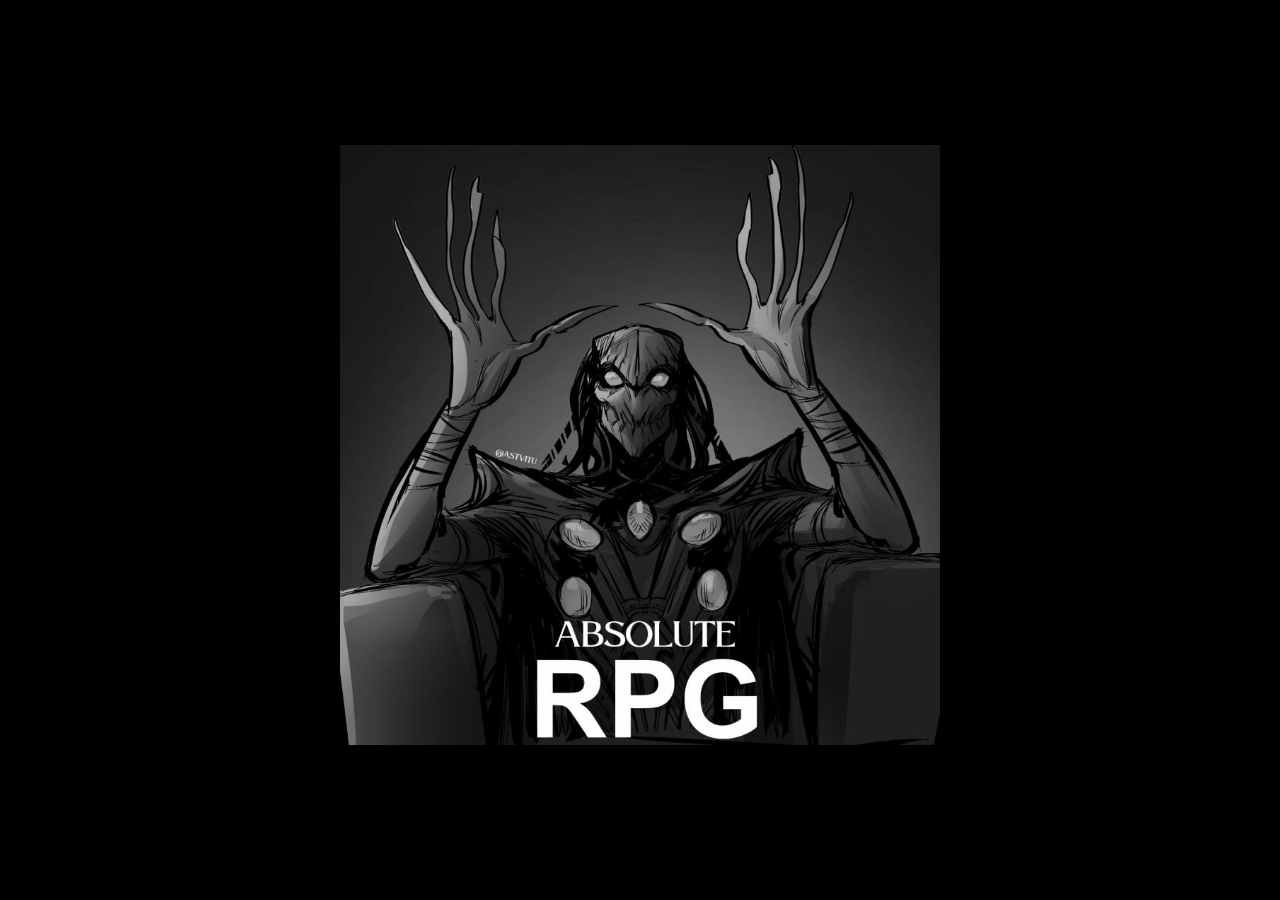
<file: index.html>
<!DOCTYPE html>
<html lang="pt-BR">
    
	<head>
        
        <meta charset="UTF-8">
        <link rel="stylesheet" type="text/css" href="css/style.css">
        <title>Ordo Sancti Tricorddium</title>
        
    </head>
            
    <body>
        
        <h1>
            
            Seja bem vindo a <br>
            Ordo Sancti Tricorddium
            
        </h1>
        
        <div id="loading">
            <img src="img/absolute_RPG.jpg" alt="carregando">
        </div>

        <div class="card">
            
            <div class="card">
                <img src="img/Equipe.jpeg" alt="voltar" class"img">
            </div>
            
            <a href="paginas/Francisco.html" class="botao">Francisco</a>
            &nbsp;&nbsp;&nbsp;&nbsp;&nbsp;&nbsp;&nbsp;&nbsp;
            <a href="paginas/Iolanda.html" class="botao">Iolanda</a>
            &nbsp;&nbsp;&nbsp;&nbsp;&nbsp;&nbsp;&nbsp;&nbsp;
            <a href="paginas/Vitor.html" class="botao">Vitor</a>
            &nbsp;&nbsp;&nbsp;&nbsp;&nbsp;&nbsp;&nbsp;&nbsp;
            <a href="paginas/Bernado.html" class="botao">Bernado</a>
            
        </div>
        
        <footer>
            <img src="img/rodape.gif" class="gif">
            <p>© 2026 - Davi Victor</p>
        </footer>
        
        <a href="paginas/secreta.html">
            <img src="img/Easter_Egg_Hunt_Icon.webp" class="easter-egg" id="egg">
        </a>
        
        <script src="assets/js/scripts.js"></script>
        
    </body>

        
</html>
</file>
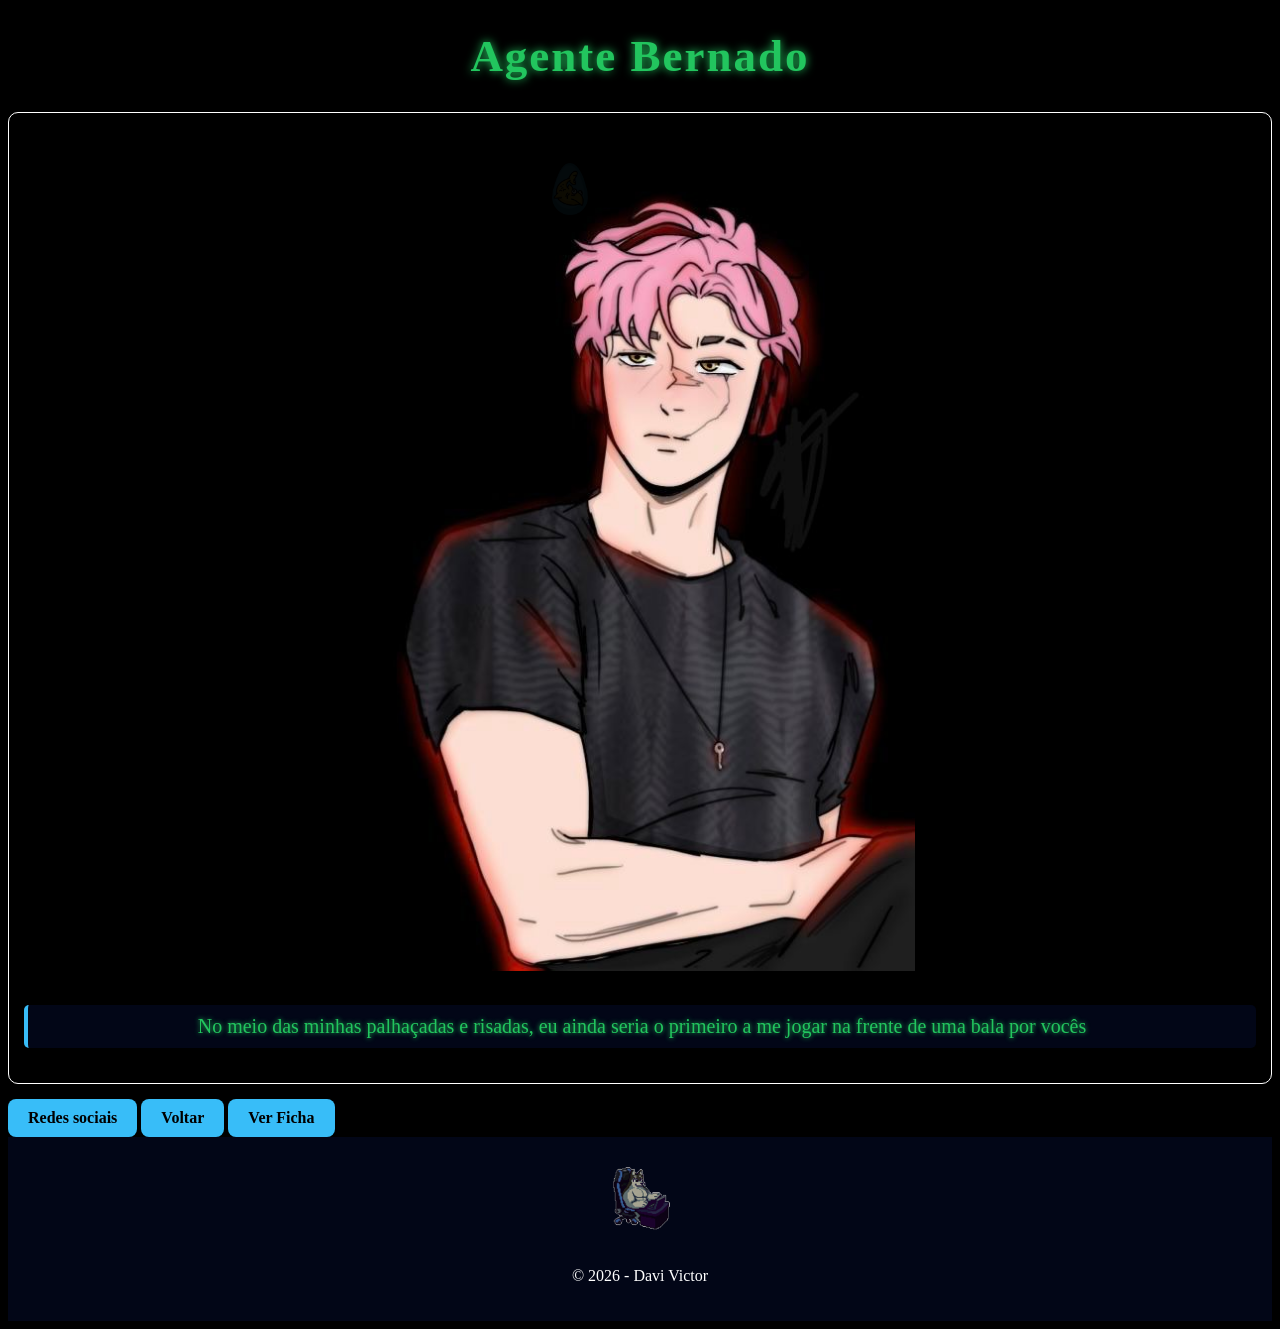
<file: paginas/Bernado.html>
<!DOCTYPE html>
<html lang="pt-BR">
    
	<head>
        
        <meta charset="UTF-8">
        <link rel="stylesheet" type="text/css" href="../css/style.css">
		<title>Bernado</title>
        
        <link href="https://fonts.googleapis.com/css2?family=Inter:wght@400;600&display=swap" rel="stylesheet">

        
	</head>
    
	<body>
        
        <!--pRIMEIRA PARTE-->
        <h1>Agente Bernado</h1>
        
        <div class="card">
            <img src="../img/Bernado.jpeg" alt="voltar" class="img">
            <p class="medio verde caixa-texto">No meio das minhas palhaçadas e risadas, eu ainda seria o primeiro a me jogar na frente de uma bala por vocês</p>
        </div>
        
        <a href="https://www.instagram.com/be_montes_?igsh=MWx1dGUyenZwcGVkdA==" class="botao">Redes sociais</a>
        <a href="../index.html" class="botao">Voltar</a>
        
        <!--Botao da ficha-->
        <button onclick="toggleFicha()" class="botao">Ver Ficha</button>
        
        <div id="ficha" class="ficha" style="display: none;">
            <h2>Ficha do Personagem</h2>
            <p>Força: 3</p>
            <p>Agilidade: 2</p>
            <p>Intelecto: 3</p>
            <p>Vigor: 2</p>
            <p>Presença: 1</p>
        </div>
        
        
        <footer>
            <img src="../img/rodape.gif" class="gif">
            <p>© 2026 - Davi Victor</p>
        </footer>
        
        <a href="secreta3.html">
            <img src="../img/Easter_Egg_Hunt_2026_Egg_8.webp" class="easter-egg" id="egg">
        </a>
        
        <script src="../assets/js/scripts.js"></script>
        
	</body>
    
</html>
</file>
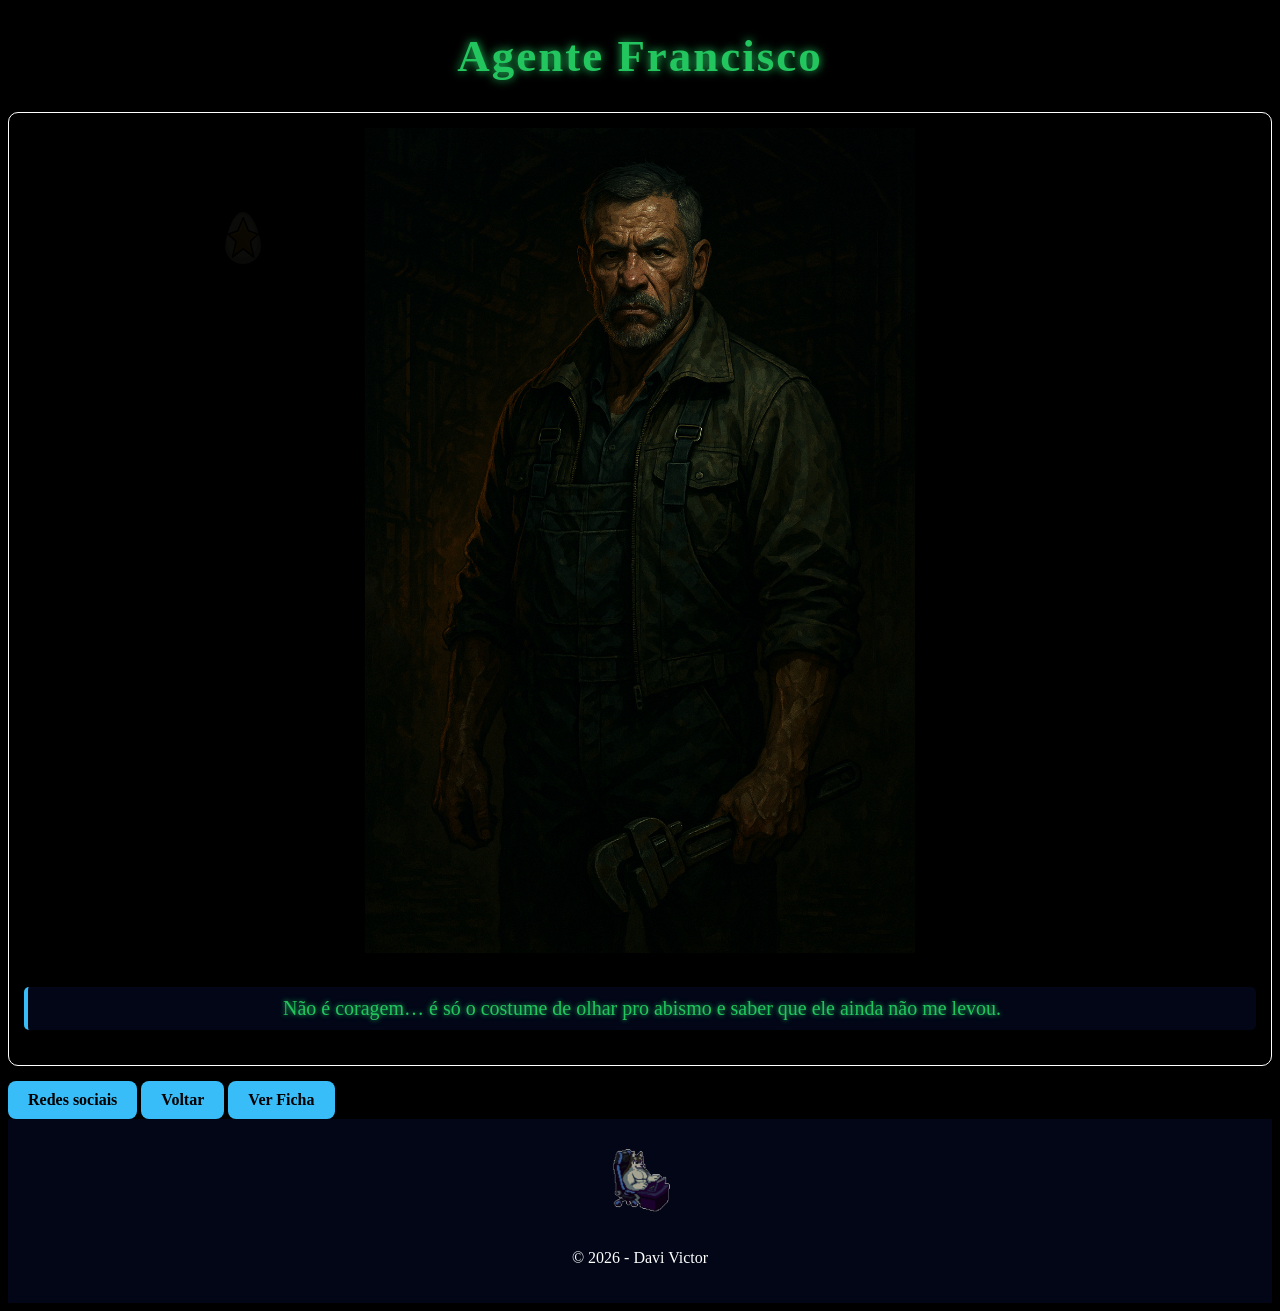
<file: paginas/Francisco.html>
<!DOCTYPE html>
<html lang="pt-BR">
    
	<head>
        
        <meta charset="UTF-8">
        <link rel="stylesheet" type="text/css" href="../css/style.css">
		<title>Francisco</title>
        
        <link href="https://fonts.googleapis.com/css2?family=Inter:wght@400;600&display=swap" rel="stylesheet">
        
	</head>
    
	<body>
        
        <!--pRIMEIRA PARTE-->
        <h1>Agente Francisco</h1>
        
        <!--Imagem e estilo-->
        <div class="card">
            <img src="../img/Francisco.png" alt="voltar" class="img">
            <p class="medio verde caixa-texto">Não é coragem… é só o costume de olhar pro abismo e saber que ele ainda não me levou.</p>
        </div>
        
        <!--Botao voltar e instagram-->
        <a href="https://www.instagram.com/francisco17588/" class="botao">Redes sociais</a>
        <a href="../index.html" class="botao">Voltar</a>
        
        <!--Botao da ficha-->
        <button onclick="toggleFicha()" class="botao">Ver Ficha</button>

        <div id="ficha" class="ficha" style="display: none;">
            <h2>Ficha do Personagem</h2>
            <p>Força: 3</p>
            <p>Agilidade: 2</p>
            <p>Intelecto: 2</p>
            <p>Vigor: 1</p>
            <p>Presença: 2</p>
        </div>
        
        <!--rodape-->
        <footer>
            <img src="../img/rodape.gif" class="gif">
            <p>© 2026 - Davi Victor</p>
        </footer>
        
        <!--Easter Egg-->
        <a href="secreta0.html">
            <img src="../img/Easter_Egg_Hunt_2026_Egg_2.webp" class="easter-egg" id="egg">
        </a>
        
        <!--chama scrips-->
        <script src="../assets/js/scripts.js"></script>
        
	</body>
    
</html>
</file>
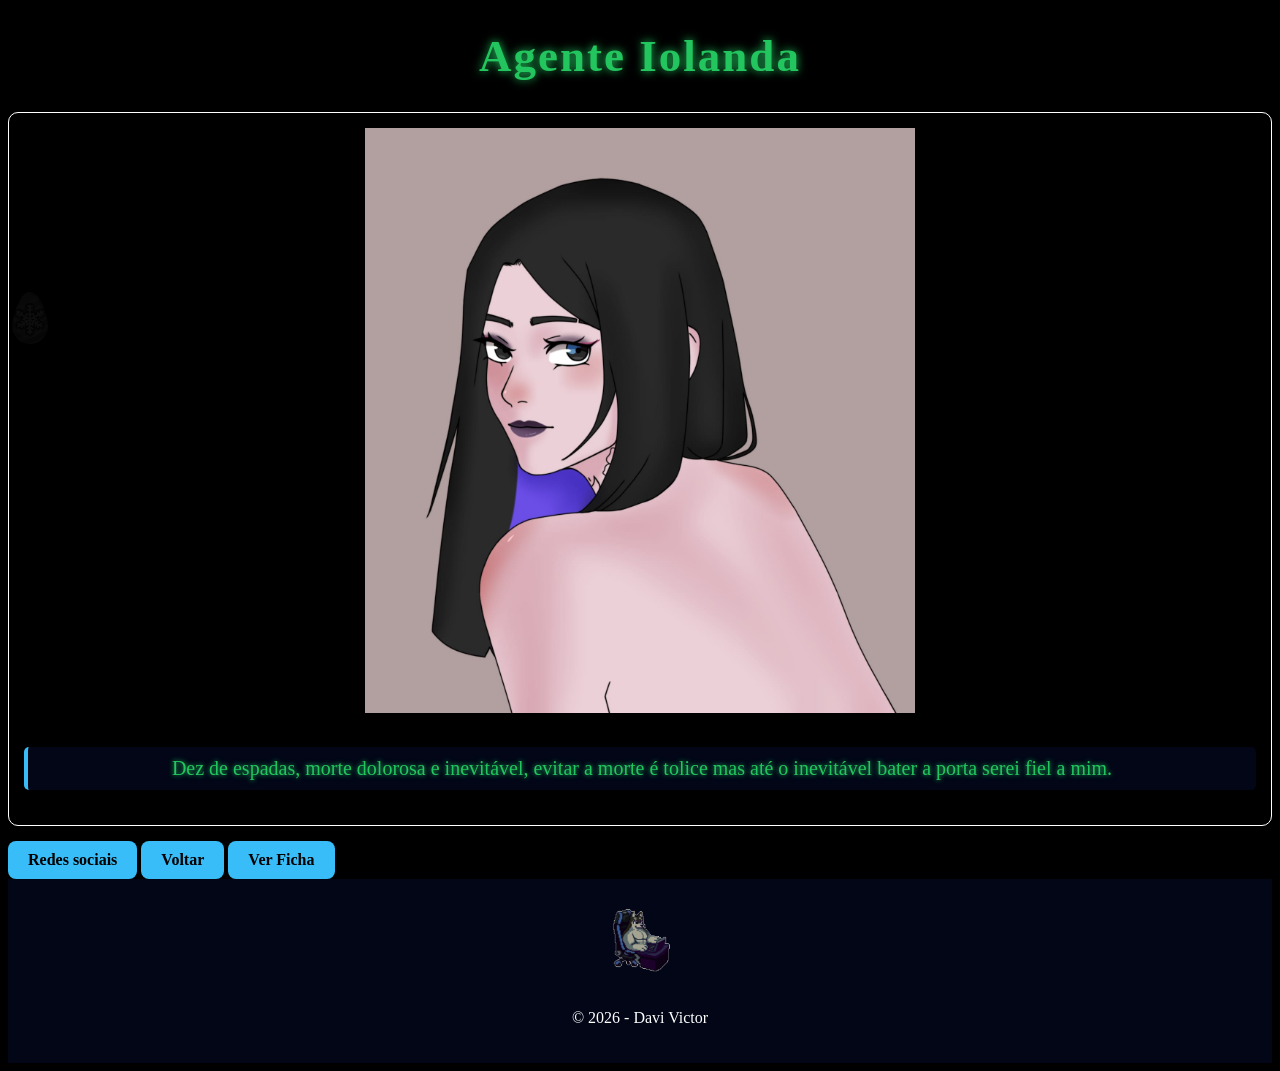
<file: paginas/Iolanda.html>
<!DOCTYPE html>
<html lang="pt-BR">
    
	<head>
        
        <meta charset="UTF-8">
        <link rel="stylesheet" type="text/css" href="../css/style.css">
		<title>Iolanda</title>
        
        <link href="https://fonts.googleapis.com/css2?family=Inter:wght@400;600&display=swap" rel="stylesheet">

        
	</head>
    
	<body>
        
        <!--pRIMEIRA PARTE-->
        <h1>Agente Iolanda</h1>
        
        <div class="card">
            <img src="../img/Iolanda.jpeg" alt="voltar" class="img">
            <p class="medio verde caixa-texto">Dez de espadas, morte dolorosa e inevitável, evitar a morte é tolice mas até o inevitável bater a porta serei fiel a mim.</p>
        </div>
        
        <a href="https://www.instagram.com/iolinda666?igsh=MWpiMWk4cDNncHkzNQ==" class="botao">Redes sociais</a>
        <a href="../index.html" class="botao">Voltar</a>
        
        <!--Botao da ficha-->
        <button onclick="toggleFicha()" class="botao">Ver Ficha</button>
        
        <div id="ficha" class="ficha" style="display: none;">
            <h2>Ficha do Personagem</h2>
            <p>Força: 0</p>
            <p>Agilidade: 2</p>
            <p>Intelecto: 4</p>
            <p>Vigor: 1</p>
            <p>Presença: 2</p>
        </div>
        
        <footer>
            <img src="../img/rodape.gif" class="gif">
            <p>© 2026 - Davi Victor</p>
        </footer>
        
        <a href="secreta2.html">
            <img src="../img/Easter_Egg_Hunt_2026_Egg_5.webp" class="easter-egg" id="egg">
        </a>
        
        <script src="../assets/js/scripts.js"></script>
        
	</body>
    
</html>
</file>
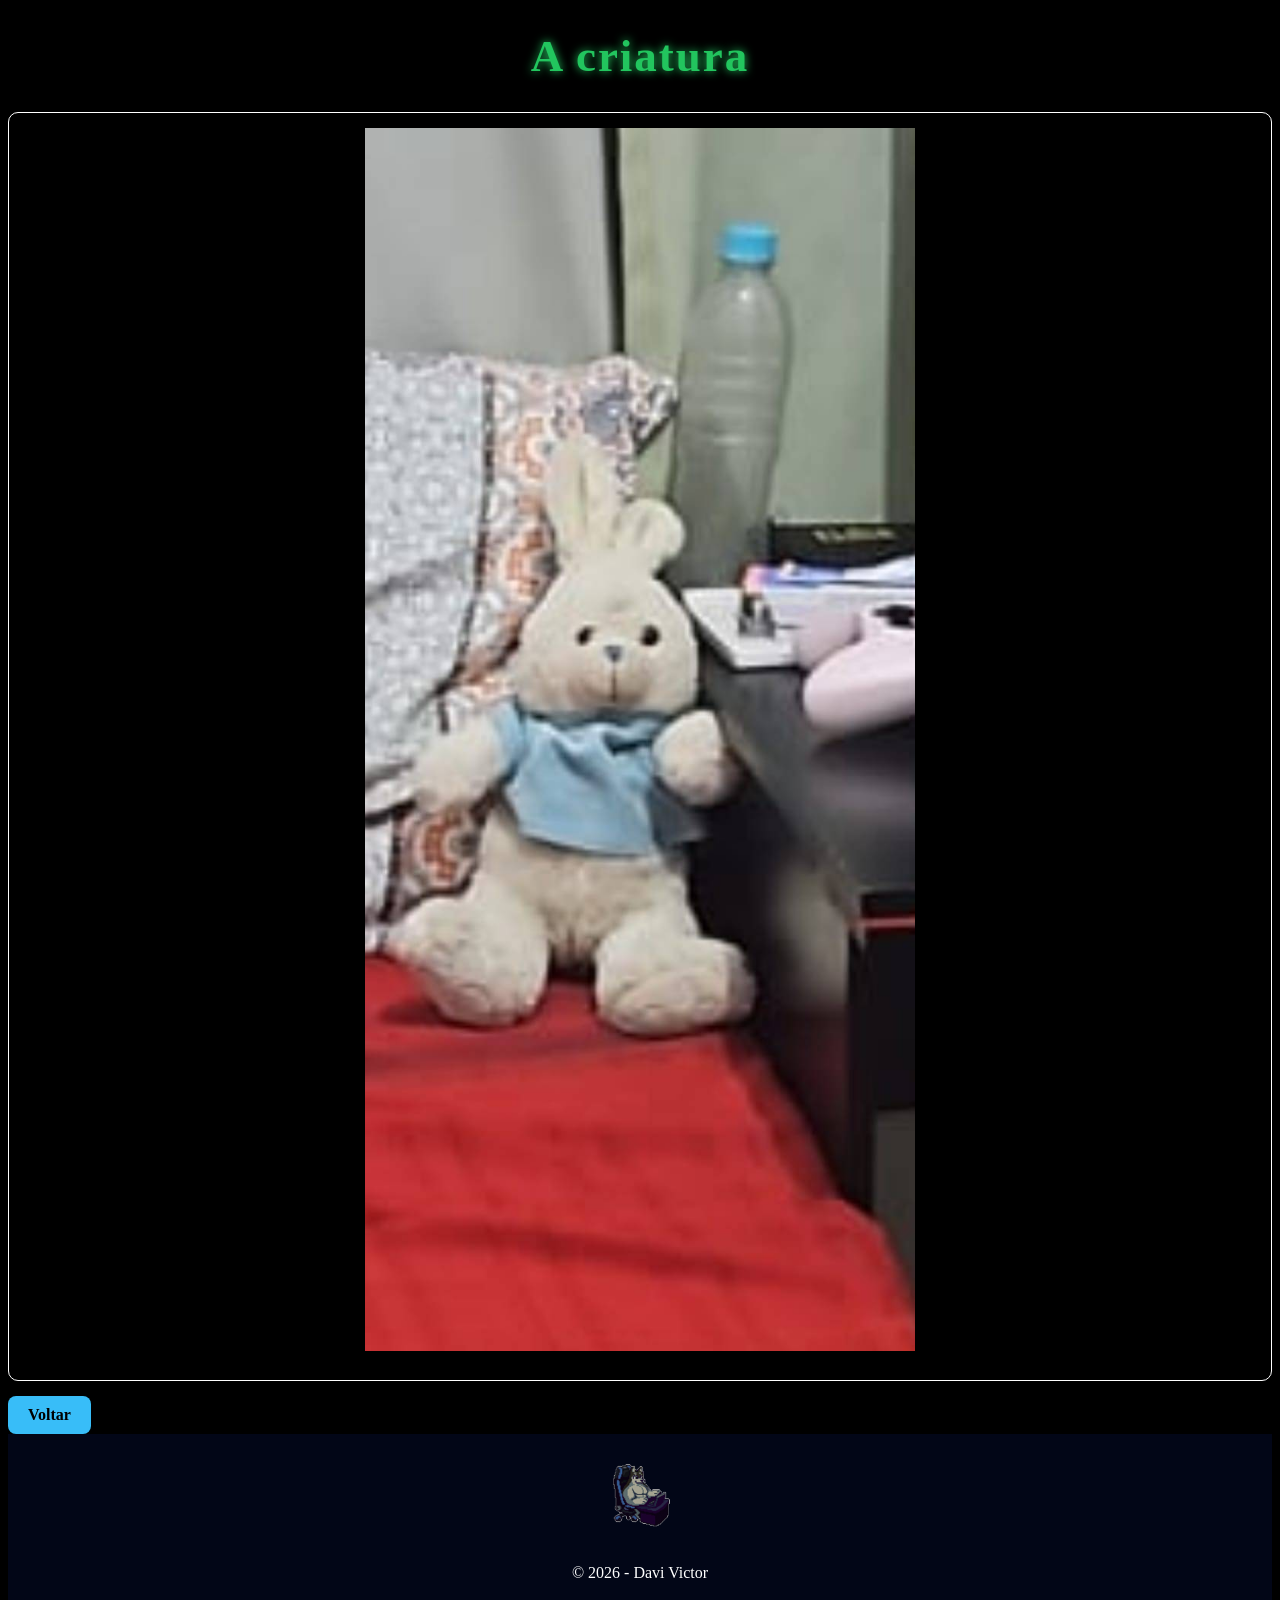
<file: paginas/secreta.html>
<!DOCTYPE html>
<html lang="pt-BR">
    
	<head>
        
        <meta charset="UTF-8">
        <link rel="stylesheet" type="text/css" href="../css/style.css">
		<title>secreta HTML </title>
        
	</head>
    
	<body>
        
        <!--pRIMEIRA PARTE-->
        <h1>A criatura</h1>
        
        <div class="card">
            <img src="../img/easter_egg.jpg" alt="voltar" class"img">
        </div>

        <a href="../index.html" class="botao">Voltar</a>
        
        <footer>
            <img src="../img/rodape.gif" class="gif">
            <p>© 2026 - Davi Victor</p>
        </footer>
        
	</body>
    
</html>
</file>
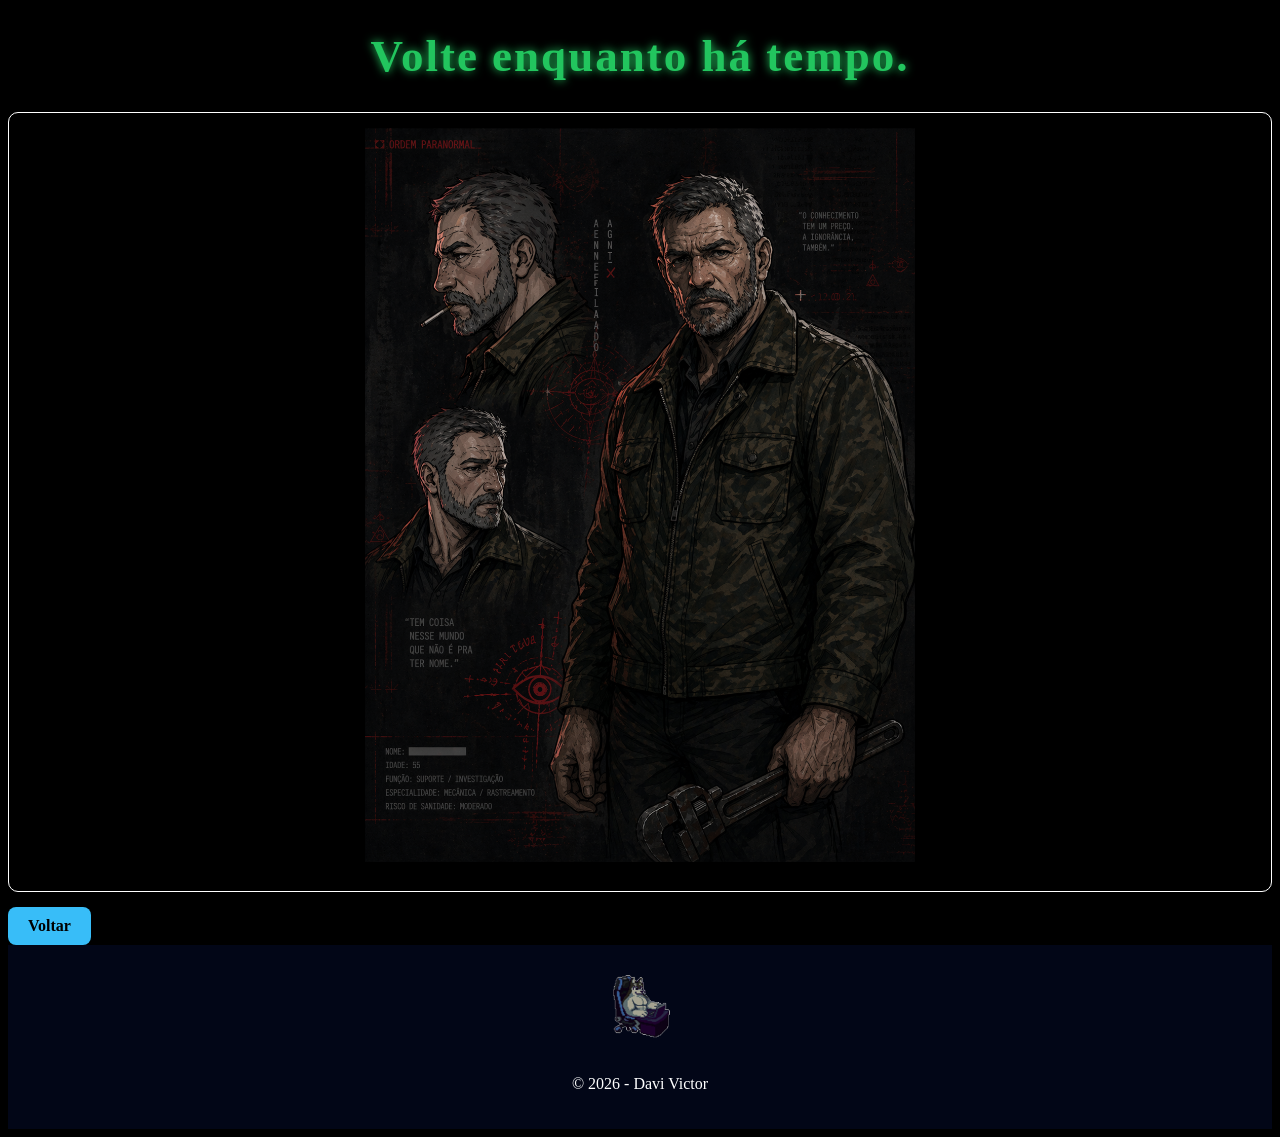
<file: paginas/secreta0.html>
<!DOCTYPE html>
<html lang="pt-BR">
    
	<head>
        
        <meta charset="UTF-8">
        <link rel="stylesheet" type="text/css" href="../css/style.css">
		<title>secreta</title>
        
	</head>
    
	<body>
        
        <!--pRIMEIRA PARTE-->
        <h1>Volte enquanto há tempo.</h1>
        
        <div class="card">
            <img src="../img/ApenasUmHomen.png" alt="voltar" class="img">
        </div>

        <a href="Francisco.html" class="botao">Voltar</a>
        
        <footer>
            <img src="../img/rodape.gif" class="gif">
            <p>© 2026 - Davi Victor</p>
        </footer>
        
	</body>
    
</html>
</file>
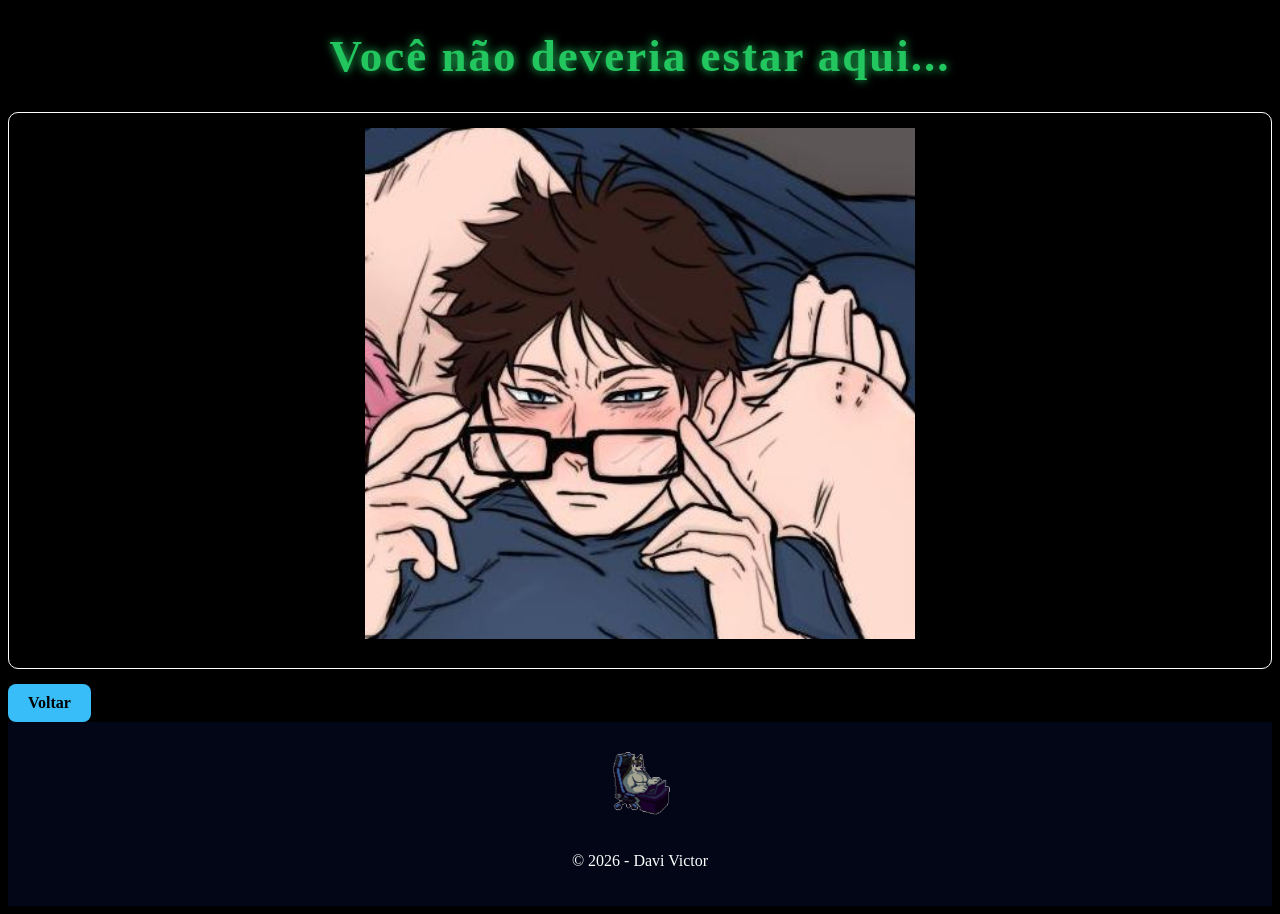
<file: paginas/secreta1.html>
<!DOCTYPE html>
<html lang="pt-BR">
    
	<head>
        
        <meta charset="UTF-8">
        <link rel="stylesheet" type="text/css" href="../css/style.css">
		<title>secreta HTML </title>
        
	</head>
    
	<body>
        
        <!--pRIMEIRA PARTE-->
        <h1>Você não deveria estar aqui...</h1>
        
        <div class="card">
            <img src="../img/LaEle.jpeg" alt="voltar" class"img">
        </div>

        <a href="Vitor.html" class="botao">Voltar</a>
        
        <footer>
            <img src="../img/rodape.gif" class="gif">
            <p>© 2026 - Davi Victor</p>
        </footer>
        
	</body>
    
</html>
</file>
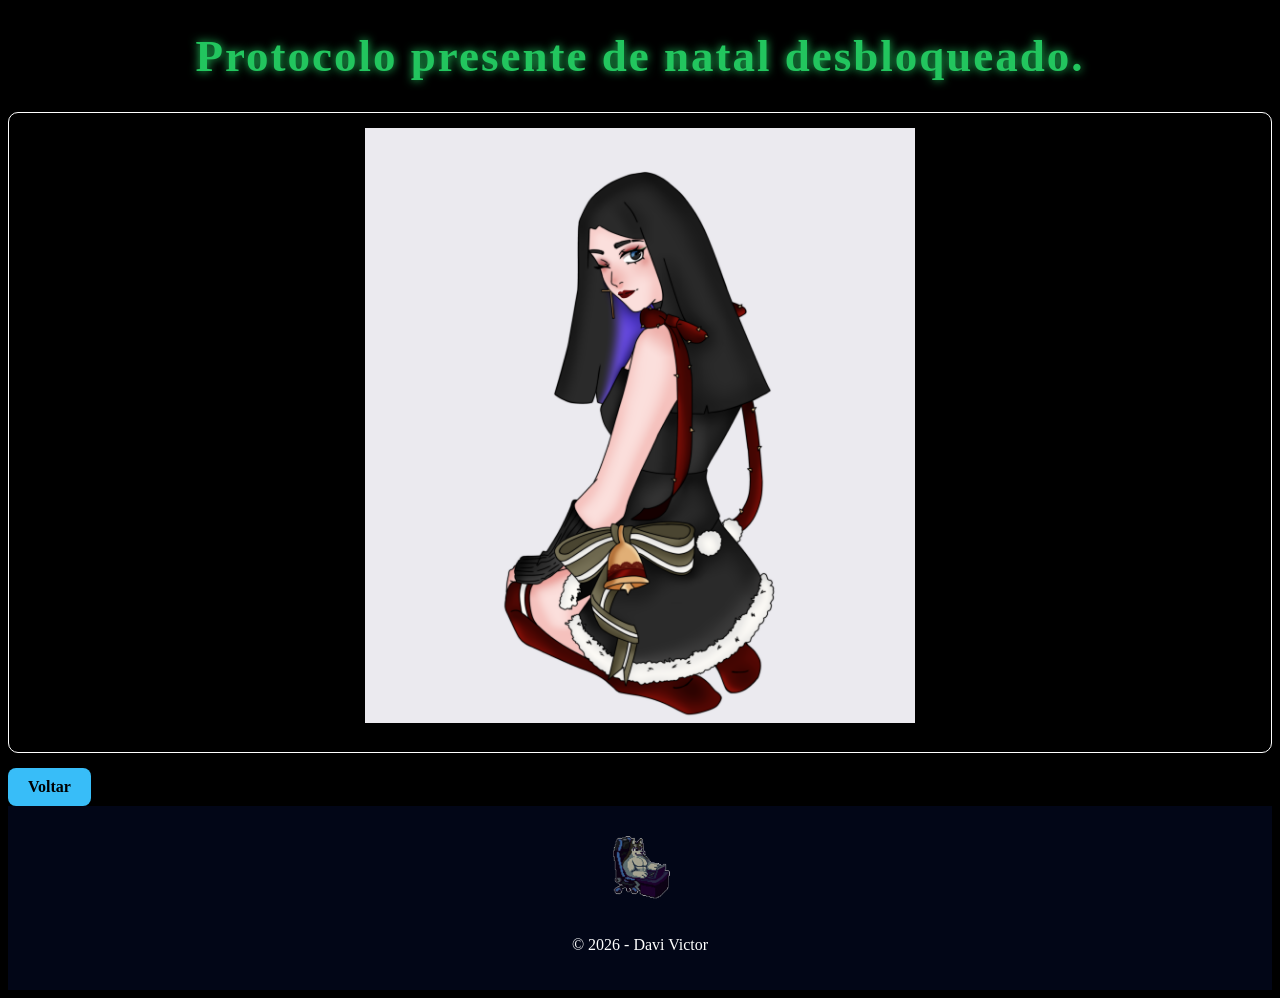
<file: paginas/secreta2.html>
<!DOCTYPE html>
<html lang="pt-BR">
    
	<head>
        
        <meta charset="UTF-8">
        <link rel="stylesheet" type="text/css" href="../css/style.css">
		<title>secreta HTML </title>
        
	</head>
    
	<body>
        
        <!--pRIMEIRA PARTE-->
        <h1>Protocolo presente de natal desbloqueado.</h1>
        
        <div class="card">
            <img src="../img/Presente.png" alt="voltar" class"img">
        </div>

        <a href="Iolanda.html" class="botao">Voltar</a>
        
        <footer>
            <img src="../img/rodape.gif" class="gif">
            <p>© 2026 - Davi Victor</p>
        </footer>
        
	</body>
    
</html>
</file>
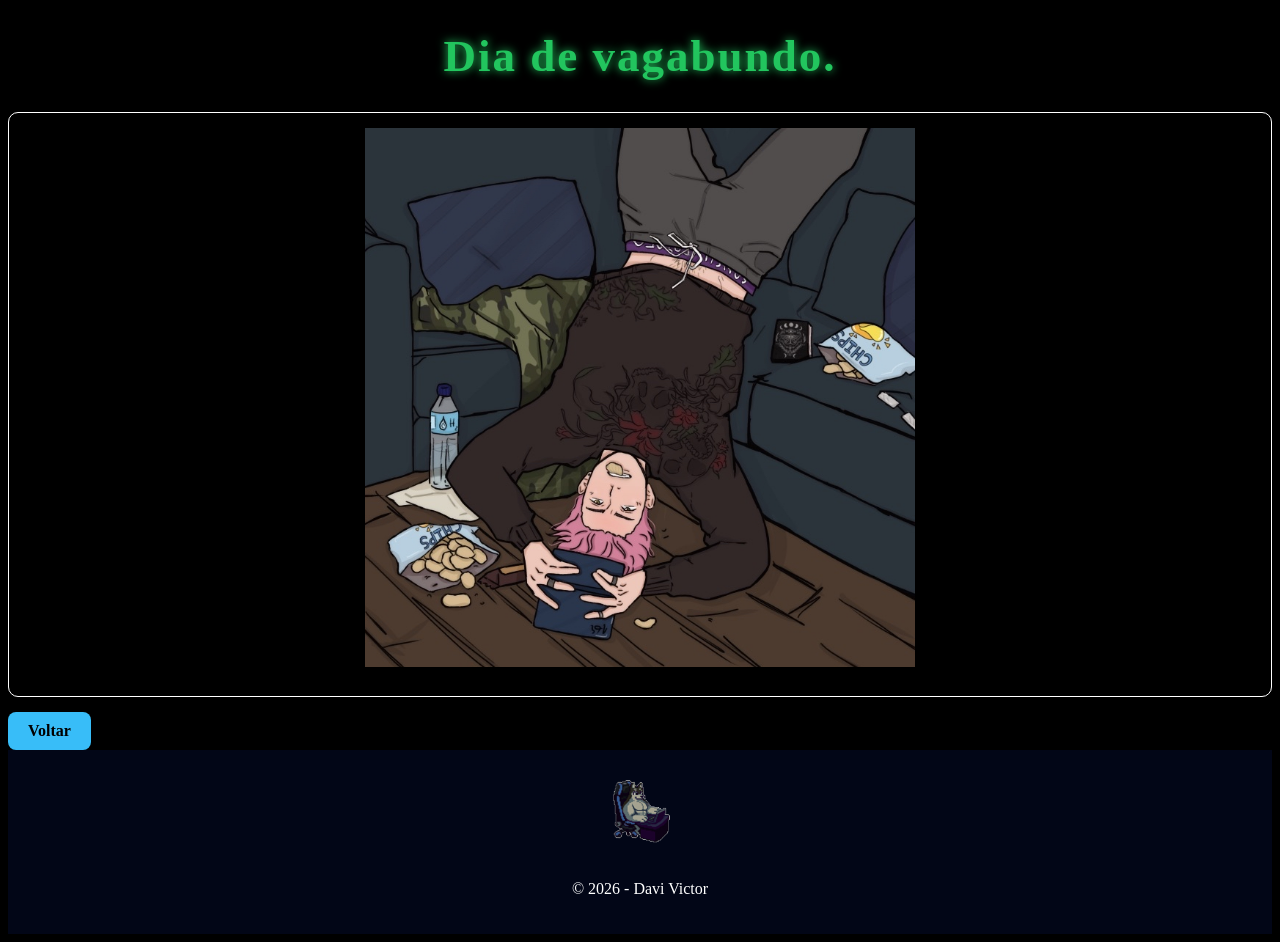
<file: paginas/secreta3.html>
<!DOCTYPE html>
<html lang="pt-BR">
    
	<head>
        
        <meta charset="UTF-8">
        <link rel="stylesheet" type="text/css" href="../css/style.css">
		<title>secreta HTML </title>
        
	</head>
    
	<body>
        
        <!--pRIMEIRA PARTE-->
        <h1>Dia de vagabundo.</h1>
        
        <div class="card">
            <img src="../img/Jogando.png" alt="voltar" class"img">
        </div>

        <a href="Bernado.html" class="botao">Voltar</a>
        
        <footer>
            <img src="../img/rodape.gif" class="gif">
            <p>© 2026 - Davi Victor</p>
        </footer>
        
	</body>
    
</html>
</file>
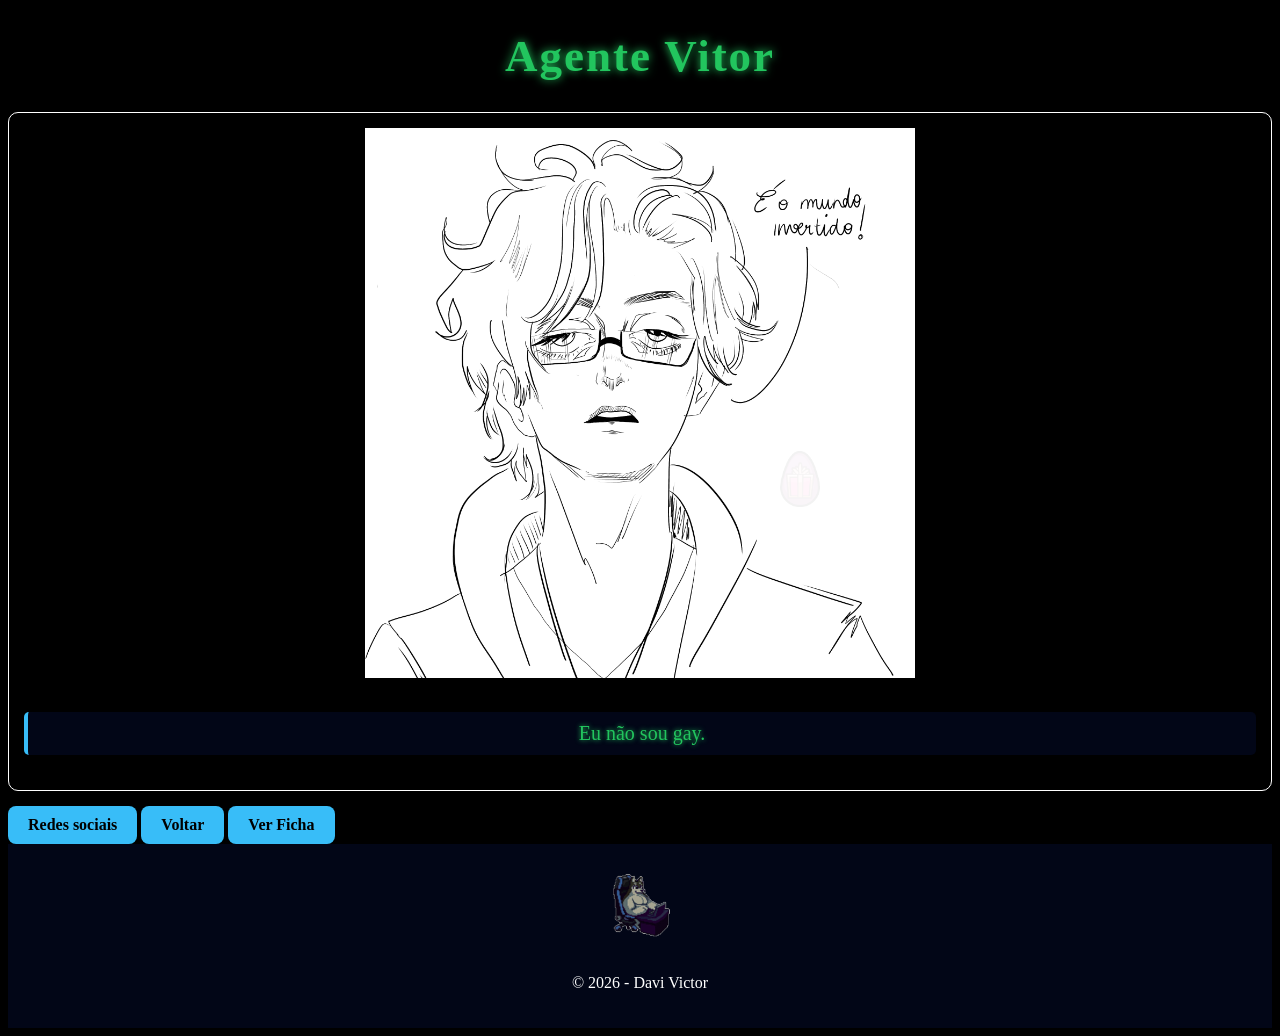
<file: paginas/Vitor.html>
<!DOCTYPE html>
<html lang="pt-BR">
    
	<head>
        
        <meta charset="UTF-8">
        <link rel="stylesheet" type="text/css" href="../css/style.css">
		<title> Vitor</title>
        
        <link href="https://fonts.googleapis.com/css2?family=Inter:wght@400;600&display=swap" rel="stylesheet">

        
	</head>
    
	<body>
        
        <!--pRIMEIRA PARTE-->
        <h1>Agente Vitor</h1>
        
        <div class="card">
            <img src="../img/Vitor.png" alt="voltar" class="img">
            <p class="medio verde caixa-texto">Eu não sou gay.</p>
        </div>
        
        <a href="https://www.instagram.com/vitort.wav?igsh=ZzU0YnNtNWo2MjR0" class="botao">Redes sociais</a>
        <a href="../index.html" class="botao">Voltar</a>
        
        <!--Botao da ficha-->
        <button onclick="toggleFicha()" class="botao">Ver Ficha</button>
        
        <div id="ficha" class="ficha" style="display: none;">
            <h2>Ficha do Personagem</h2>
            <p>Força: 1</p>
            <p>Agilidade: 3</p>
            <p>Intelecto: 3</p>
            <p>Vigor: 1</p>
            <p>Presença: 3</p>
        </div>
        
        
        <footer>
            <img src="../img/rodape.gif" class="gif">
            <p>© 2026 - Davi Victor</p>
        </footer>
        
        <a href="secreta1.html">
            <img src="../img/Easter_Egg_Hunt_2026_Egg_4.webp" class="easter-egg" id="egg">
        </a>
        
        <script src="../assets/js/scripts.js"></script>
        
        
	</body>
    
</html>
</file>
<file: css/style.css>
body {
    background-color: black;
    color: white;
}

h1 {
    text-align: center;
    font-size: 45px;
    color: #22c55e;
    text-shadow: 0 0 10px #22c55e;
    letter-spacing: 2px;
}

.card {
    border: 1px solid white;
    padding: 15px;
    margin-bottom: 15px;
    border-radius: 10px;
    text-align: center;
}

.nota {
    margin-top: 10px;
    padding: 10px;
    border-left: 4px solid #38bdf8;
    background: #020617;
    font-style: italic;
}

.container {
    max-width: 900px;
    margin: auto;
    padding: 20px;
}

.botao {
    display: inline-block;
    padding: 10px 20px;
    background-color: #38bdf8;
    color: black;
    text-decoration: none;
    border-radius: 8px;
    font-weight: bold;
}

.botao:hover {
    background-color: #0ea5e9;
}

button {
    all: unset;
}

img {
    width: 550px;   /* controla tamanho */
    height: auto;   /* mantém proporção */
    margin-bottom: 10px;
}
    
footer {
    text-align: center;
    padding: 20px;
    background-color: #020617;
}

.gif {
    width: 80px;     /* controla tamanho */
    margin-bottom: 10px;
}

.grande {
    font-size: 28px;
}

.medio {
    font-size: 20px;
}

.pequeno {
    font-size: 14px;
}

.azul {
    color: #38bdf8;
    font-weight: bold;
}

.verde {
    color: #22c55e;
    text-shadow: 0 0 5px #22c55e;
}

.alerta {
    color: #ef4444;
    font-weight: bold;
}

.suave {
    color: #94a3b8;
}

.caixa-texto {
    background: #020617;
    padding: 10px;
    border-left: 4px solid #38bdf8;
    border-radius: 5px;
}

.easter-egg {
    position: absolute;
    width: 40px;
    opacity: 0.05;
    transition: 0.3s;
    cursor: pointer;
}

.easter-egg:hover {
    width: 70px;
    opacity: 1;
    transform: scale(1.1);
}

#loading {
    position: fixed;
    top: 0;
    left: 0;
    width: 100%;
    height: 100%;

    background: black; /* fundo */
    
    display: flex;
    justify-content: center;
    align-items: center;

    z-index: 9999; /* fica na frente de tudo */
    
    transition: opacity 0.5s; /* efeito suave */
}

#loading img {
    width: 600px; /* ajusta o tamanho */
}

.ficha {
    font-family: 'Inter', sans-serif;
    margin-top: 15px;
    padding: 15px;
    border: 1px solid white;
    background: #020617;
    border-radius: 10px;
}

.ficha h2 {
    margin-bottom: 10px;
}

.ficha p {
    margin: 5px 0;
}

.ficha strong {
    color: #38bdf8;
}
</file>
